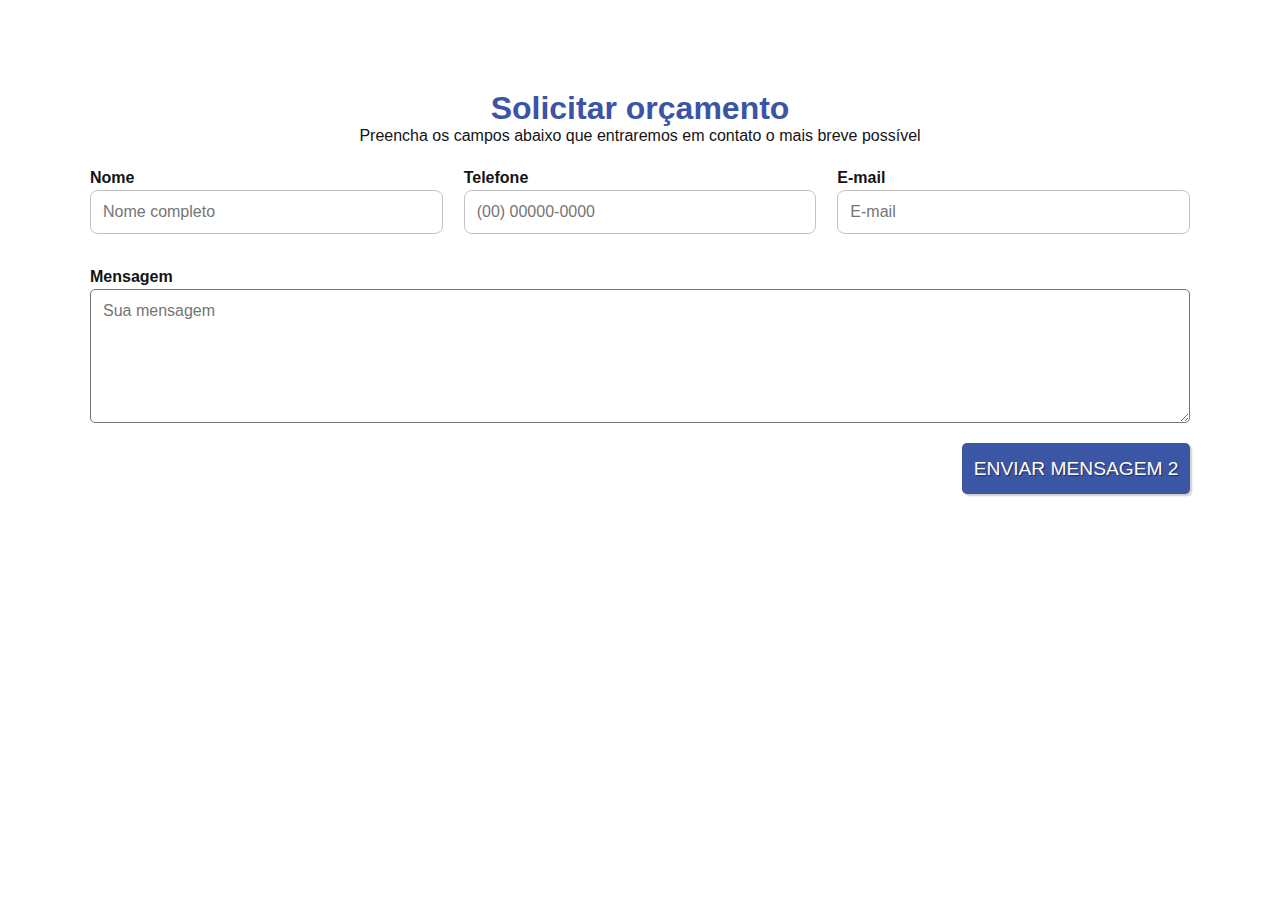
<file: Formulário/formulario.html>
<!doctype html>
<html lang="pt-br">

    <head>
        <!-- Metadados -->
        <meta charset="UTF-8">
        <meta name="viewport" content="width=device-width, initial-scale=1, shrink-to-fit=no">
    
        <!-- CSS -->
        <link rel="stylesheet" type="text/css" href="style.css" media="screen">

        <!-- Título da página (aparece na aba) -->
        <title>Solicitar orçamento</title>
    </head>

    <body> 
        <div class="solicitar-orcamento"> 

        <!-- Cabeçalho com título e subtítulo (ambos com css de id "titulo") -->
        <div class="cabecario">
            <h1 id="titulo">Solicitar orçamento</h1>
            <p id="subtitulo">Preencha os campos abaixo que entraremos em contato o mais breve possível</p>            
        </div>

        <!-- Início do formulário -->
        <form>

            <div class="grupo inputs">
                <!-- Campo do nome com legenda "nome" e css de classe "campo" -->
                <div class="campo">
                    <label for="nome"><strong>Nome</strong></label>
                    <input placeholder="Nome completo" type="text" name="nome" id="nome" required>
                </div>

                <!-- Campo do telefone com legenda "telefone" e css de classe "campo" -->
                <div class="campo">
                    <label for="telefone"><strong>Telefone</strong></label>
                    <input placeholder="(00) 00000-0000" type="tel" name="telefone" id="telefone" required>
                </div>

                <!-- Campo de email com-->
                <div class="campo">
                <label for="email"><strong>E-mail</strong></label>
                <input placeholder="E-mail" type="email" name="email" id="email" required>
                </div>
            </div> 

            <!-- Caixa de texto -->
            <div class="campo">
                <br>
                <label for="Mensagem"><strong>Mensagem</strong></label>
                <textarea placeholder="Sua mensagem" rows="6" style="width: 100%"; id="mensagem" name="mensagem"></textarea>
            </div>

            <!-- Botão para enviar o formulário -->
            <button class="botao" type="submit" onsubmit="">ENVIAR MENSAGEM 2</button>            
        </form>
        </div>
    </body>
</html>
</file>
<file: Formulário/style.css>
/* Todos os elementos da página */
* {
    margin: 0;
    padding: 0;
    box-sizing: border-box;
}

/* Elementos com o ID "titulo" */
#titulo {
    font-family: sans-serif;
    color: #3C54A6;    
} 

/* Elementos com o ID "subtitulo" */
#subtitulo {
    font-family: sans-serif;
    color: #141414;
} 

#check{
    display:block
}

/* Elementos de tag <forms>*/
.row-flex {
    display: flex;
    flex-direction: row;
    align-items: flex-start;
    gap: 21px;
    width: 100%;
}

.inputs {
    display: flex;
    flex-direction: row;
    align-items: flex-start;
    gap: 21px;
    width: 100%;
}


/* Elemento de tag <body> */
body{
    background-color: #ffffff;
    font-family: sans-serif;
    font-size: 1em;
    color: #141414;   
    justify-content: center;
}

/* Elementos de tags <body>, <input>, <Select>, <textarea> e <button> */
input, select, textarea, button {
    font-family: sans-serif;
    font-size: 1em;
    color: #141414;
    border-radius: 5px;
}

/* Elementos de classe "grupo" nos estados das pseudoclasses "before" e "after" */
.grupo:before, .grupo:after {
    display: table;
}

/* Elementos de classe "grupo" no estado da pseudoclasse "after" */
.grupo:after {
    clear: both;
}

/* Elementos de classe "campo" */
.campo {
    margin-bottom: 1em;
    width: 100%;
   
}

/* Elementos de classe "campo" de tag <label> */
.campo label {
    margin-bottom: 0.2em;
    color: #141414;
    display: flex;
}

/* Elementos de classe "campo" ou "grupo" de tag <fieldset> */
fieldset.grupo .campo {
    float:  left;
    margin-right: 1em;
}


/* Elementos de classe "campo" de tag <select> e <option>*/
.campo select option {
    padding-right: 1em;
}

/* Elemento de classe "campo" com tag <input>, <select> e <textarea> tocas com estado da pseudoclasse "focus"*/
.campo input:focus, .campo select:focus, .campo textarea:focus {
    background: #E0E0F8;
}

/* Elemento de classe "botao" */
.botao {
    font-size: 1.2em;
    background: #3C56A6;
    border: 0;
    margin-bottom: 1em;
    color: #ffffff;
    padding: 0.2em 0.6em;
    box-shadow: 2px 2px 2px rgba(0,0,0,0.2);
    text-shadow: 1px 1px 1px rgba(0,0,0,0.5);
    display: flex;
    justify-content: center; /* Adicionado para centralizar o texto horizontalmente */
    align-items: center; /* Adicionado para centralizar o texto verticalmente */
    height: 51px;
    max-width: max-content;
    margin-left: auto;
}

/* Elementos de classe botão e de tag <select> */
.botao, select{
    cursor: pointer;
}

.campo input {
    padding: 12px !important;
    border: 1px solid #C2C2C2;
    border-radius: 8px;
    width: 100%;
}

.solicitar-orcamento {
    display: flex;
    flex-direction: column;
    align-items: flex-start;
    padding: 48px 90px;
    gap: 24px;
    padding-top: 90px;
    padding-bottom: 90px;
}

.cabecario {
    width: 100%;
    text-align: center;
}

form {
    width: 100%;
}

textarea {
    padding: 12px;
}


@media screen and (max-width: 992px) {
    .inputs {
        flex-direction: column;
    }
}
</file>
